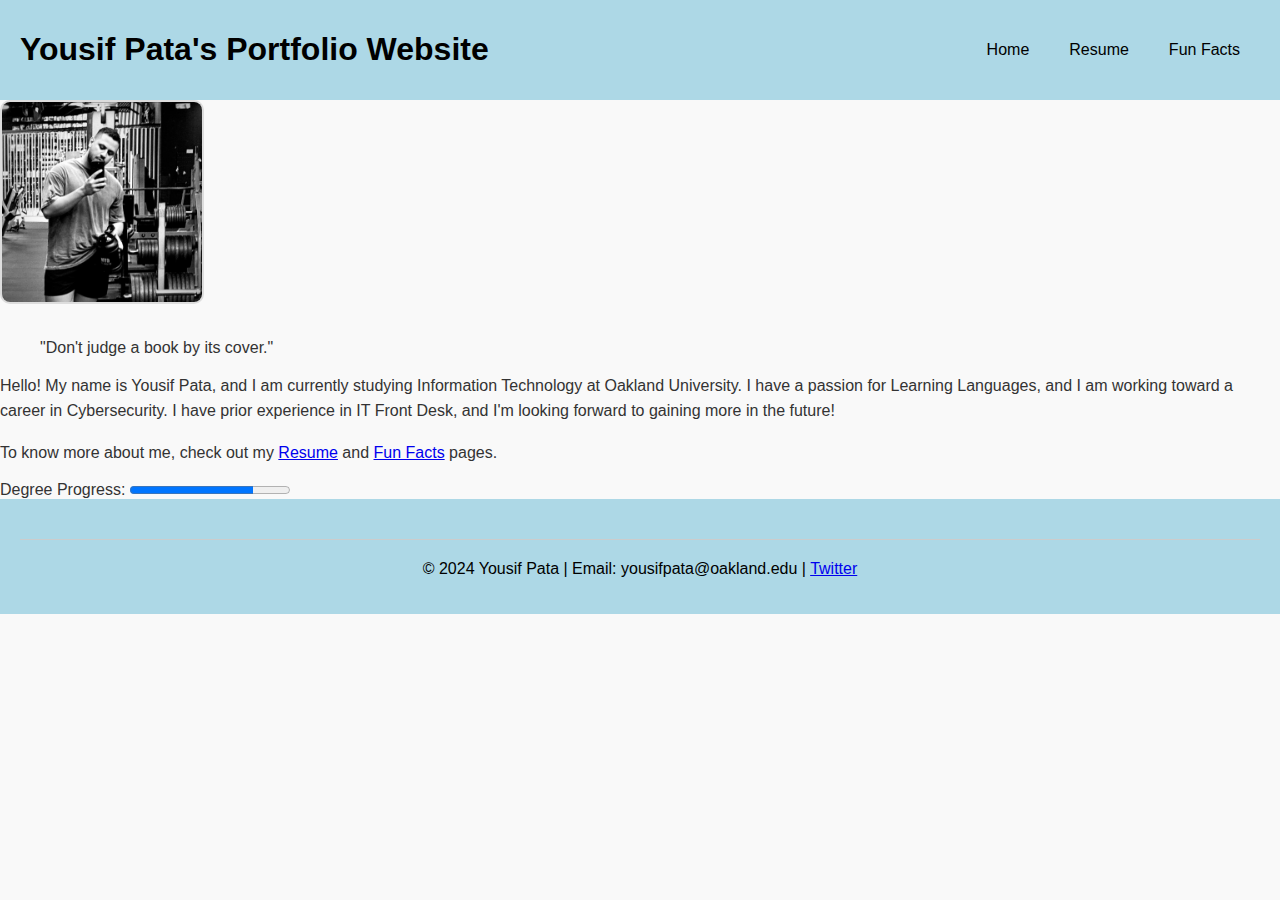
<file: index.html>
<!DOCTYPE html>
<html lang="en">
<head>
    <meta charset="UTF-8">
    <meta name="viewport" content="width=device-width, initial-scale=1.0">
    <title>Yousif Pata - Portfolio</title>
    <link rel="stylesheet" href="css/style.css">
    <link rel="icon" href="assets/img/electric-car.png" type="image/x-icon">
</head>
<body>
    <header>
        <h1>Yousif Pata's Portfolio Website</h1>
        <nav>
            <ul>
                <li><a href="index.html">Home</a></li>
                <li><a href="html/my_resume.html">Resume</a></li>
                <li><a href="html/my_fun_facts.html">Fun Facts</a></li>
            </ul>
        </nav>
    </header>

    <section>
        <img src="assets/img/457006092_3609462145866053_2254381514924286576_n.jpg" alt="Your Image" width="200" height="200">
        <blockquote>
            "Don't judge a book by its cover."
        </blockquote>
        <p>Hello! My name is Yousif Pata, and I am currently studying Information Technology at Oakland University. I have a passion for Learning Languages, and I am working toward a career in Cybersecurity. I have prior experience in IT Front Desk, and I'm looking forward to gaining more in the future!</p>
        <p>To know more about me, check out my <a href="html/my_resume.html">Resume</a> and <a href="html/my_fun_facts.html">Fun Facts</a> pages.</p>
        
        <label for="progress">Degree Progress: </label>
        <progress id="progress" value="100" max="130">100/130 Credits</progress>
    </section>

    <footer>
        <hr>
        <p>&copy; 2024 Yousif Pata | Email: yousifpata@oakland.edu | <a href="https://x.com/yousifpata">Twitter</a></p>
    </footer>
</body>
</html>
</file>
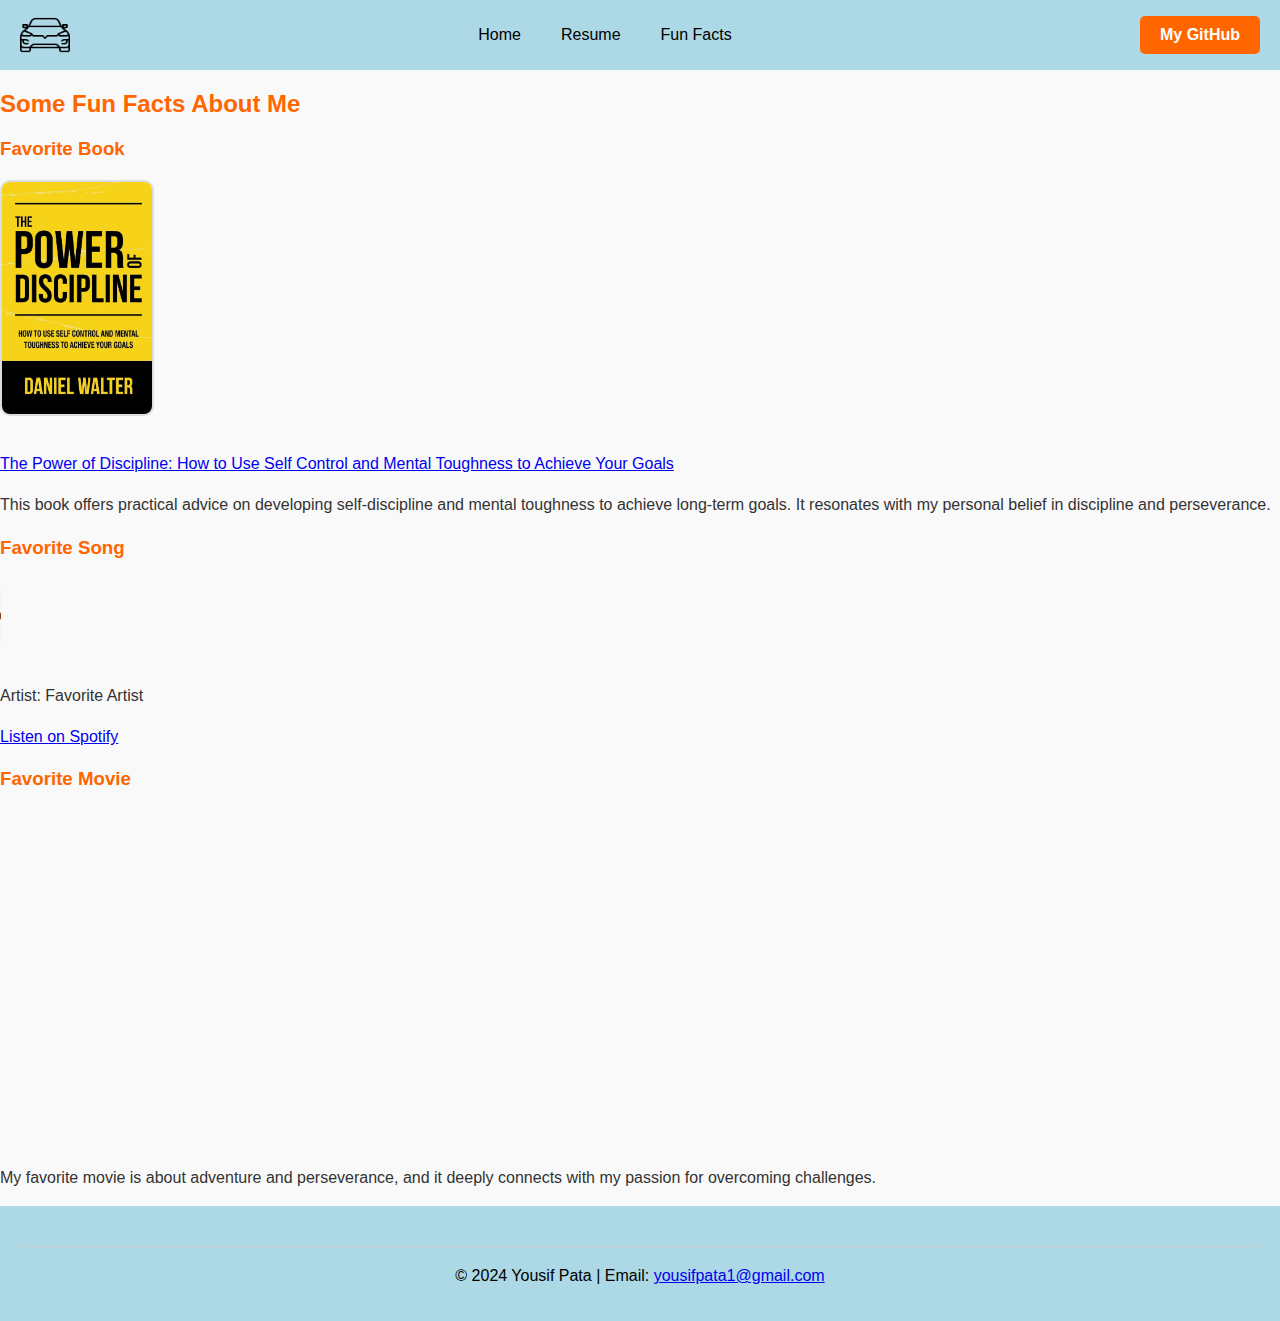
<file: html/my_fun_facts.html>
<!DOCTYPE html>
<html lang="en">
<head>
    <meta charset="UTF-8">
    <meta name="viewport" content="width=device-width, initial-scale=1.0">
    <title>Yousif Pata - Fun Facts</title>
    <link rel="stylesheet" href="https://yousp123.github.io/YousifPata_hw2TH_csi3150_fs2024/css/style.css">
    <link rel="icon" href="https://yousp123.github.io/YousifPata_hw2TH_csi3150_fs2024/assets/img/electric-car.png" type="image/x-icon">
</head>
<body>
    <header>
        <img src="https://yousp123.github.io/YousifPata_hw2TH_csi3150_fs2024/assets/img/electric-car.png" alt="Logo">
        <nav>
            <ul>
                <li><a href="../index.html">Home</a></li>
                <li><a href="my_resume.html">Resume</a></li>
                <li><a href="my_fun_facts.html">Fun Facts</a></li>
            </ul>
        </nav>
        <a href="https://github.com/yousp123" class="cta">My GitHub</a>
    </header>

    <section>
        <h2>Some Fun Facts About Me</h2>

        <h3>Favorite Book</h3>
        <img src="https://yousp123.github.io/YousifPata_hw2TH_csi3150_fs2024/assets/img/61yGUfx1BXL._SL1500_.jpg" alt="Book Cover" width="150">
        <p><a href="https://www.amazon.com/Power-Discipline-Control-Toughness-Achieve/dp/B086PRLDCB/ref=sr_1_1?crid=1P2VDKF1X7U7G&dib=eyJ2IjoiMSJ9.[base64].0r-6RAI7ucWjVi6nq8i1BY32sOyqSHY8ExgQ91nXV9Y&dib_tag=se&keywords=the+power+of+discipline&qid=1728634593&sprefix=thje+poiwer+of+d%2Caps%2C100&sr=8-1">The Power of Discipline: How to Use Self Control and Mental Toughness to Achieve Your Goals</a></p>
        <p>This book offers practical advice on developing self-discipline and mental toughness to achieve long-term goals. It resonates with my personal belief in discipline and perseverance.</p>

        <h3>Favorite Song</h3>
        <audio controls>
            <source src="https://yousp123.github.io/YousifPata_hw2TH_csi3150_fs2024/assets/audio/[Official]%20Eminem%20-%20Lose%20Yourself%20(CLEAN)%20[%20ezmp3.cc%20].mp3" type="audio/mpeg">
        </audio>
        <p>Artist: Favorite Artist</p>
        <p><a href="https://www.spotify.com">Listen on Spotify</a></p>

        <h3>Favorite Movie</h3>
        <iframe width="560" height="315" src="https://www.youtube.com/embed/hRFY_Fesa9Q" frameborder="0" allowfullscreen></iframe>
        <p>My favorite movie is about adventure and perseverance, and it deeply connects with my passion for overcoming challenges.</p>
    </section>

    <footer>
        <hr>
        <p>&copy; 2024 Yousif Pata | Email: <a href="mailto:yousifpata1@gmail.com">yousifpata1@gmail.com</a></p>
    </footer>
</body>
</html>
</file>
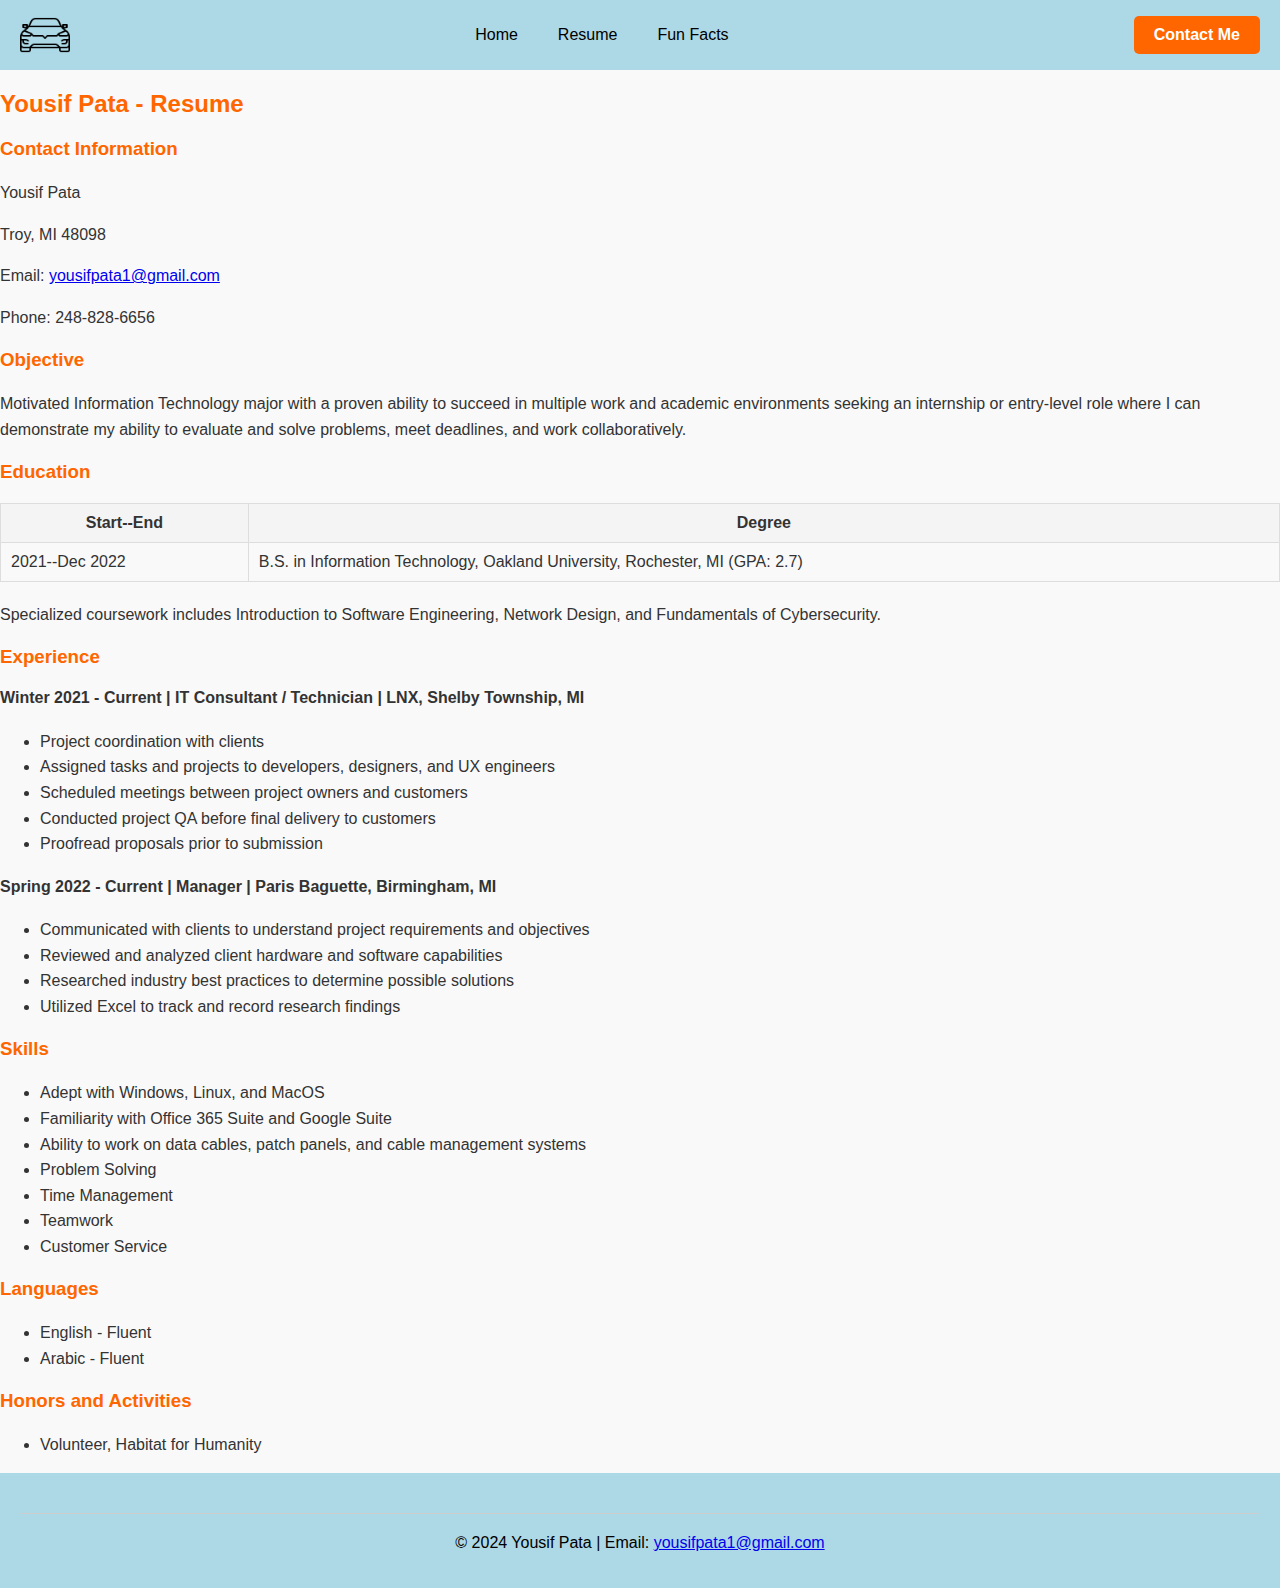
<file: html/my_resume.html>
<!DOCTYPE html>
<html lang="en">
<head>
    <meta charset="UTF-8">
    <meta name="viewport" content="width=device-width, initial-scale=1.0">
    <title>Yousif Pata - Resume</title>
    <link rel="stylesheet" href="https://yousp123.github.io/YousifPata_hw2TH_csi3150_fs2024/css/style.css">
    <link rel="icon" href="https://yousp123.github.io/YousifPata_hw2TH_csi3150_fs2024/assets/img/electric-car.png" type="image/x-icon">
</head>
<body>
    <header>
        <img src="https://yousp123.github.io/YousifPata_hw2TH_csi3150_fs2024/assets/img/electric-car.png" alt="Logo">
        <nav>
            <ul>
                <li><a href="../index.html">Home</a></li>
                <li><a href="my_resume.html">Resume</a></li>
                <li><a href="my_fun_facts.html">Fun Facts</a></li>
            </ul>
        </nav>
        <a href="mailto:yousifpata1@gmail.com" class="cta">Contact Me</a>
    </header>

    <section>
        <h2>Yousif Pata - Resume</h2>

        <h3>Contact Information</h3>
        <p>Yousif Pata</p>
        <p>Troy, MI 48098</p>
        <p>Email: <a href="mailto:yousifpata1@gmail.com">yousifpata1@gmail.com</a></p>
        <p>Phone: 248-828-6656</p>

        <h3>Objective</h3>
        <p>Motivated Information Technology major with a proven ability to succeed in multiple work and academic environments seeking an internship or entry-level role where I can demonstrate my ability to evaluate and solve problems, meet deadlines, and work collaboratively.</p>

        <h3>Education</h3>
        <table>
            <tr>
                <th>Start--End</th>
                <th>Degree</th>
            </tr>
            <tr>
                <td>2021--Dec 2022</td>
                <td>B.S. in Information Technology, Oakland University, Rochester, MI (GPA: 2.7)</td>
            </tr>
        </table>
        <p>Specialized coursework includes Introduction to Software Engineering, Network Design, and Fundamentals of Cybersecurity.</p>

        <h3>Experience</h3>
        <h4>Winter 2021 - Current | IT Consultant / Technician | LNX, Shelby Township, MI</h4>
        <ul>
            <li>Project coordination with clients</li>
            <li>Assigned tasks and projects to developers, designers, and UX engineers</li>
            <li>Scheduled meetings between project owners and customers</li>
            <li>Conducted project QA before final delivery to customers</li>
            <li>Proofread proposals prior to submission</li>
        </ul>

        <h4>Spring 2022 - Current | Manager | Paris Baguette, Birmingham, MI</h4>
        <ul>
            <li>Communicated with clients to understand project requirements and objectives</li>
            <li>Reviewed and analyzed client hardware and software capabilities</li>
            <li>Researched industry best practices to determine possible solutions</li>
            <li>Utilized Excel to track and record research findings</li>
        </ul>

        <h3>Skills</h3>
        <ul>
            <li>Adept with Windows, Linux, and MacOS</li>
            <li>Familiarity with Office 365 Suite and Google Suite</li>
            <li>Ability to work on data cables, patch panels, and cable management systems</li>
            <li>Problem Solving</li>
            <li>Time Management</li>
            <li>Teamwork</li>
            <li>Customer Service</li>
        </ul>

        <h3>Languages</h3>
        <ul>
            <li>English - Fluent</li>
            <li>Arabic - Fluent</li>
        </ul>

        <h3>Honors and Activities</h3>
        <ul>
            <li>Volunteer, Habitat for Humanity</li>
        </ul>
    </section>

    <footer>
        <hr>
        <p>&copy; 2024 Yousif Pata | Email: <a href="mailto:yousifpata1@gmail.com">yousifpata1@gmail.com</a></p>
    </footer>
</body>
</html>
</file>
<file: css/style.css>
/* General Styles */
body {
    font-family: Arial, sans-serif;
    margin: 0;
    padding: 0;
    background-color: #f9f9f9;
    color: #333;
}

header {
    display: flex;
    justify-content: space-between;
    align-items: center;
    padding: 10px 20px;
    background-color: #add8e6;
    color: black;
}

header img {
    width: 50px;
}

header nav ul {
    list-style-type: none;
    margin: 0;
    padding: 0;
    display: flex;
}

header nav ul li {
    margin: 0 10px;
}

header nav ul li a {
    color: black;
    text-decoration: none;
    padding: 5px 10px;
}

header nav ul li a:hover {
    background-color: #444;
    border-radius: 5px;
    transition: background-color 0.3s ease;
}

header .cta {
    background-color: #ff6600;
    padding: 10px 20px;
    color: white;
    border-radius: 5px;
    text-decoration: none;
    font-weight: bold;
}

header .cta:hover {
    background-color: #ff3300;
    transition: background-color 0.3s ease;
}

footer {
    text-align: center;
    padding: 20px;
    background-color: #add8e6;
    color: black;
}

hr {
    border: 0;
    height: 1px;
    background: #ccc;
    margin: 20px 0;
}

/* Resume Page Styles */
section h2 {
    color: #ff6600;
    margin-bottom: 20px;
}

section h3 {
    color: #444;
    margin-bottom: 15px;
}

section p, section ul {
    line-height: 1.6;
    margin-bottom: 15px;
}

table {
    width: 100%;
    margin-bottom: 20px;
    border-collapse: collapse;
}

table th, table td {
    border: 1px solid #ddd;
    padding: 10px;
}

table th {
    background-color: #f4f4f4;
}

/* Fun Facts Page Styles */
section h2, section h3 {
    color: #ff6600;
    margin-bottom: 20px;
}

section img {
    border: 2px solid #ddd;
    border-radius: 10px;
    margin-bottom: 15px;
}

audio {
    margin-top: 10px;
    margin-bottom: 20px;
}

iframe {
    width: 100%;
    height: 315px;
    margin-bottom: 20px;
}

/* Hover Effects */
a:hover {
    color: #ff6600;
    text-decoration: underline;
}
</file>
